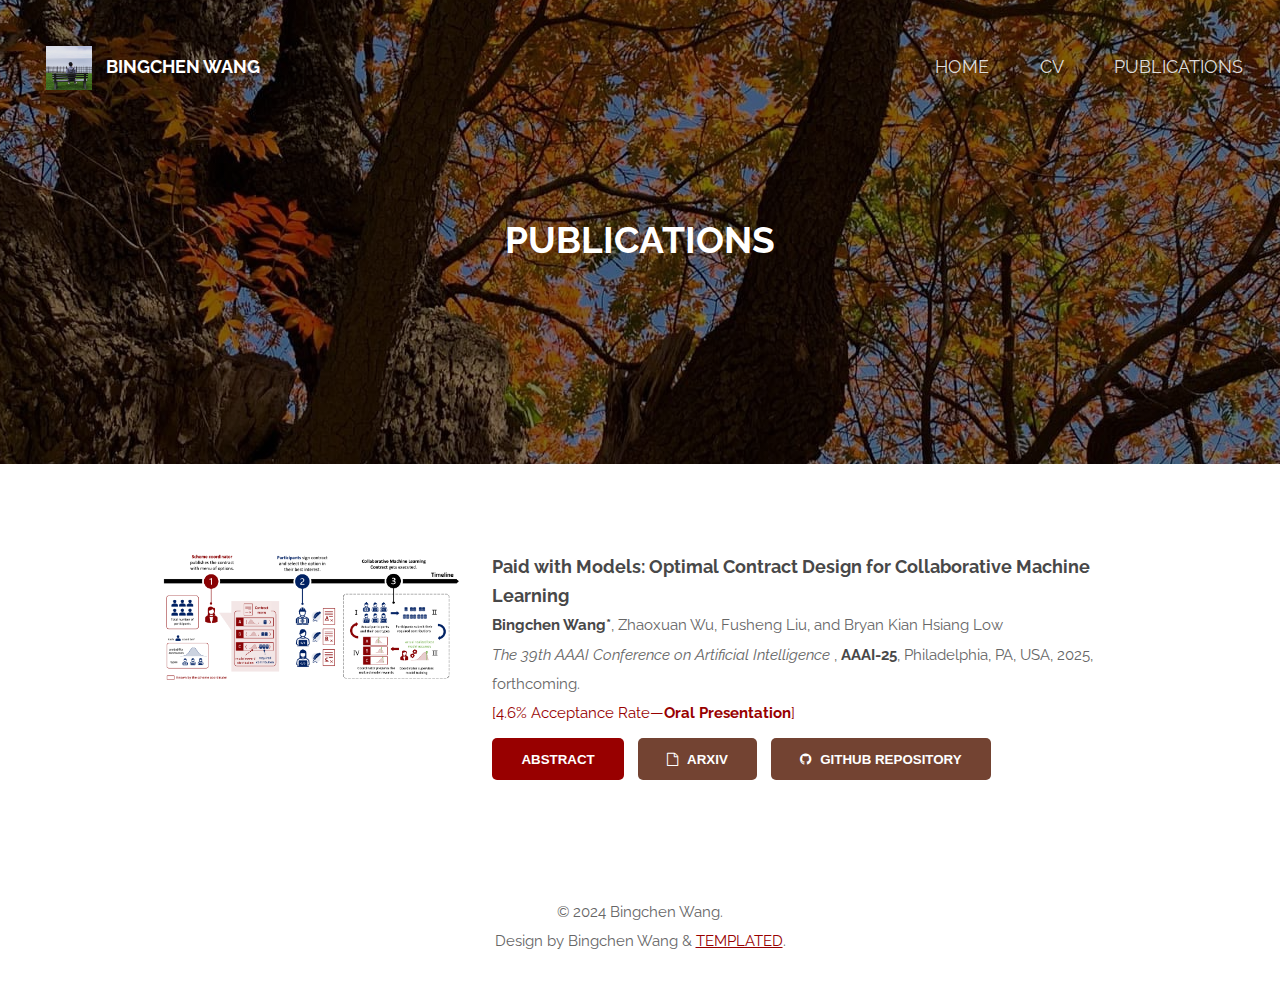
<file: publications.html>
<!DOCTYPE HTML>
<!--
	Designed by
	Bingchen Wang
	with template from

	Spatial by TEMPLATED
	templated.co @templatedco
	Released for free under the Creative Commons Attribution 3.0 license (templated.co/license)
-->
	<html>
		<head>
			<title>Bingchen Wang's Homepage</title>
			<meta charset="utf-8"><meta name="robots" content="index, follow, max-image-preview:large, max-snippet:-1, max-video-preview:-1">
			<meta name="viewport" content="width=device-width, initial-scale=1">
			<link rel="stylesheet" href="assets/css/main.css">
	</head>
	<body class="landing">
		<!-- Header -->
			<header id="header" class="alt"><h1><strong><a href="index.html"><img src="images/thumbnail.jpg" alt="Thumbnail" class="thumbnail"> Bingchen Wang</a></strong></h1>
				<nav id="nav"><ul><li><a href="index.html">Home</a></li>
						<li><a href="files/Bingchen Wang_CV.pdf">CV</a></li>
						<li><a href="publications.html">Publications</a></li>
					</ul></nav></header><a href="#menu" class="navPanelToggle"><span class="fa fa-bars"></span></a>

		<!-- Banner -->
			<section id="banner"></ul>
				<h2>Publications</h2>
			</section>
		<!-- One -->
		 	<section id="one" class="wrapper style1"><div class="container 100%">
						<div class="row 150%">
							<div class="4u 12u$(medium)">
								<img src="images/Paid with models illustration.png" alt="Profile picture" style="max-width: 100%; height: auto;">
								</div>
							<div class="8u$ 12u$(medium)">
								<header style = "font-size: larger;"><b>Paid with Models: Optimal Contract Design for Collaborative Machine Learning</b></header>
								<p><b>Bingchen Wang*</b>, Zhaoxuan Wu, Fusheng Liu, and Bryan Kian Hsiang Low <br>
								<em>The 39th AAAI Conference on Artificial Intelligence </em>, <b>AAAI-25</b>, Philadelphia, PA, USA, 2025, forthcoming.<br>
								<span style="color: #980000;">[4.6% Acceptance Rate—<b style = "color: #980000;">Oral Presentation</b>]</span> <br>
								
							    <!-- Toggle button -->
								<button onclick="toggleAbstract()" style="margin-top: 10px; margin-right: 10px; background-color: #980000; color: white; border: none; border-radius: 5px; cursor: pointer;">Abstract</button>
								
								<button onclick="window.open('https://arxiv.org/abs/2412.11122', '_blank')" 
								style="margin-top: 10px; margin-right: 10px; background-color: #734332; color: white; border: none; border-radius: 5px; cursor: pointer;">
								<i class="icon fa-file-o" style="margin-right: 5px;"></i> arXiv
								</button>

								<button onclick="window.open('https://github.com/bingchen-wang/paid-with-models', '_blank')" 
								style="margin-top: 10px; margin-right: 10px; background-color: #734332; color: white; border: none; border-radius: 5px; cursor: pointer;">
								<i class="icon fa-github" style="margin-right: 5px;"></i> GitHub Repository
								</button>
								<!-- Abstract content -->
								<div id="abstract-content" style="display: none; margin-top: 10px; padding: 10px; background-color: #f9f9f9; border-left: 4px solid #999999;">
									Collaborative machine learning (CML) provides a promising paradigm for democratizing advanced technologies by enabling cost-sharing among participants. However, the potential for rent-seeking behaviors among parties can undermine such collaborations. Contract theory presents a viable solution by rewarding participants with models of varying accuracy based on their contributions. However, unlike monetary compensation, using models as rewards introduces unique challenges, particularly due to the stochastic nature of these rewards when contribution costs are privately held information. This paper formalizes the optimal contracting problem within CML and proposes a transformation that simplifies the non-convex optimization problem into one that can be solved through convex optimization algorithms. We conduct a detailed analysis of the properties that an optimal contract must satisfy when models serve as the rewards, and we explore the potential benefits and welfare implications of these contract-driven CML schemes through numerical experiments.
								</div>
								
								</p>
							</div>
						</div>
					</div>
				</section>
		<!-- Three -- <section id="three" class="wrapper style1"><div class="container">
						<header class="major special"><h2>NEWS</h2>
							<p>Feugiat sed lorem ipsum magna</p>
						</header>
						<div class="feature-grid">
							<div class="feature">
								<div class="image rounded"><img src="images/pic04.jpg" alt="" width="169" height="169"></div>
								<div class="content">
									<header><h4>Lorem ipsum</h4>
										<p>Lorem ipsum dolor sit</p>
									</header><p>Lorem ipsum dolor sit amet, consectetur adipisicing elit. Labore esse tenetur accusantium porro omnis, unde mollitia totam sit nesciunt consectetur.</p>
								</div>
							</div>
							<div class="feature">
								<div class="image rounded"><img src="images/pic05.jpg" alt="" width="169" height="169"></div>
								<div class="content">
									<header><h4>Recusandae nemo</h4>
										<p>Ratione maiores a, commodi</p>
									</header><p>Animi mollitia optio culpa expedita. Dolorem alias minima culpa repellat. Dolores, fuga maiores ut obcaecati blanditiis, at aperiam doloremque.</p>
								</div>
							</div>
							<div class="feature">
								<div class="image rounded"><img src="images/pic06.jpg" alt="" width="169" height="169"></div>
								<div class="content">
									<header><h4>Laudantium fugit</h4>
										<p>Possimus ex reprehenderit eaque</p>
									</header><p>Maiores iusto inventore fugit architecto est iste expedita commodi sed, quasi feugiat nam neque mollitia vitae omnis, ea natus facere.</p>
								</div>
							</div>
							<div class="feature">
								<div class="image rounded"><img src="images/pic07.jpg" alt="" width="169" height="169"></div>
								<div class="content">
									<header><h4>Porro aliquam</h4>
										<p>Quaerat, excepturi eveniet laboriosam</p>
									</header><p>Vitae earum unde, autem labore voluptas ex, iste dolorum inventore natus consequatur iure similique obcaecati aut corporis hic in! Porro sed.</p>
								</div>
							</div>
						</div>
					</div>
				</section> -->
				
		<!-- Four --<section id="four" class="wrapper style3 special"><div class="container">
						<header class="major"><h2>Aenean elementum ligula</h2>
							<p>Feugiat sed lorem ipsum magna</p>
						</header><ul class="actions"><li><a href="#" class="button special big">Get in touch</a></li>
						</ul></div>
				</section>-->
		
		<!-- Footer --<footer id="footer"><div class="container">
					</header><ul class="actions"><li><a href="#" class="button special big">Get in touch</a></li>
					<ul class="icons"><li><a href="#" class="icon fa-facebook"></a></li>
						<li><a href="#" class="icon fa-twitter"></a></li>
						<li><a href="#" class="icon fa-instagram"></a></li>
						<li><a href="#" class="icon fa-linkedin"></a></li>
					</ul></div>
			</footer><div class="copyright">
			Site made with: <a href="https://templated.co/">Templated</a>
		</div> -->
		<!-- Footer -->
		 <div class="copyright">
			© 2024 Bingchen Wang. <br>
			Design by Bingchen Wang & <a href="https://templated.co/">TEMPLATED</a>.
			</div> 

		<!-- Scripts -->
			<script src="assets/js/jquery.min.js">

			</script>
			<script src="assets/js/skel.min.js">

			</script><script src="assets/js/util.js">

			</script><script src="assets/js/main.js">

			</script>

			<script>
				function toggleAbstract() {
					const abstract = document.getElementById("abstract-content");
					const button = event.target;
					if (abstract.style.display === "none") {
						abstract.style.display = "block";
						button.textContent = "Hide Abstract";
					} else {
						abstract.style.display = "none";
						button.textContent = "Abstract";
					}
				}
			</script>
			
		
		</body></html>
</file>
<file: assets/css/main.css>
@import url(font-awesome.min.css);
@import url(https://fonts.googleapis.com/css?family=Raleway:400,700);

/*
	Spatial by TEMPLATED
	templated.co @templatedco
	Released for free under the Creative Commons Attribution 3.0 license (templated.co/license)
*/

/* Reset */

	html, body, div, span, applet, object, iframe, h1, h2, h3, h4, h5, h6, p, blockquote, pre, a, abbr, acronym, address, big, cite, code, del, dfn, em, img, ins, kbd, q, s, samp, small, strike, strong, sub, sup, tt, var, b, u, i, center, dl, dt, dd, ol, ul, li, fieldset, form, label, legend, table, caption, tbody, tfoot, thead, tr, th, td, article, aside, canvas, details, embed, figure, figcaption, footer, header, hgroup, menu, nav, output, ruby, section, summary, time, mark, audio, video {
		margin: 0;
		padding: 0;
		border: 0;
		font-size: 100%;
		font: inherit;
		vertical-align: baseline;
	}
.image.fit img {
	width: 100%;
	height: auto;
}
	article, aside, details, figcaption, figure, footer, header, hgroup, menu, nav, section {
		display: block;
	}

	body {
		line-height: 1;
	}

	ol, ul {
		list-style: none;
	}

	blockquote, q {
		quotes: none;
	}

	blockquote:before, blockquote:after, q:before, q:after {
		content: '';
		content: none;
	}

	table {
		border-collapse: collapse;
		border-spacing: 0;
	}

	body {
		-webkit-text-size-adjust: none;
	}

/* Box Model */

	*, *:before, *:after {
		-moz-box-sizing: border-box;
		-webkit-box-sizing: border-box;
		box-sizing: border-box;
	}

/* Containers */

	.container {
		margin-left: auto;
		margin-right: auto;
	}

	.container.\31 25\25 {
		width: 100%;
		max-width: 100em;
		min-width: 80em;
	}

	.container.\37 5\25 {
		width: 60em;
	}

	.container.\35 0\25 {
		width: 40em;
	}

	.container.\32 5\25 {
		width: 20em;
	}

	.container {
		width: 80em;
	}

	@media screen and (max-width: 1680px) {

		.container.\31 25\25 {
			width: 100%;
			max-width: 100em;
			min-width: 80em;
		}

		.container.\37 5\25 {
			width: 60em;
		}

		.container.\35 0\25 {
			width: 40em;
		}

		.container.\32 5\25 {
			width: 20em;
		}

		.container {
			width: 80em;
		}

	}

	@media screen and (max-width: 1280px) {

		.container.\31 25\25 {
			width: 100%;
			max-width: 81.25em;
			min-width: 65em;
		}

		.container.\37 5\25 {
			width: 48.75em;
		}

		.container.\35 0\25 {
			width: 32.5em;
		}

		.container.\32 5\25 {
			width: 16.25em;
		}

		.container {
			width: 65em;
		}

	}

	@media screen and (max-width: 980px) {

		.container.\31 25\25 {
			width: 100%;
			max-width: 112.5%;
			min-width: 90%;
		}

		.container.\37 5\25 {
			width: 67.5%;
		}

		.container.\35 0\25 {
			width: 45%;
		}

		.container.\32 5\25 {
			width: 22.5%;
		}

		.container {
			width: 90%;
		}

	}

	@media screen and (max-width: 736px) {

		.container.\31 25\25 {
			width: 100%;
			max-width: 112.5%;
			min-width: 90%;
		}

		.container.\37 5\25 {
			width: 67.5%;
		}

		.container.\35 0\25 {
			width: 45%;
		}

		.container.\32 5\25 {
			width: 22.5%;
		}

		.container {
			width: 90% !important;
		}

	}

	@media screen and (max-width: 480px) {

		.container.\31 25\25 {
			width: 100%;
			max-width: 112.5%;
			min-width: 90%;
		}

		.container.\37 5\25 {
			width: 67.5%;
		}

		.container.\35 0\25 {
			width: 45%;
		}

		.container.\32 5\25 {
			width: 22.5%;
		}

		.container {
			width: 90% !important;
		}

	}

/* Grid */

	.row {
		border-bottom: solid 1px transparent;
		-moz-box-sizing: border-box;
		-webkit-box-sizing: border-box;
		box-sizing: border-box;
	}

	.row > * {
		float: left;
		-moz-box-sizing: border-box;
		-webkit-box-sizing: border-box;
		box-sizing: border-box;
	}

	.row:after, .row:before {
		content: '';
		display: block;
		clear: both;
		height: 0;
	}

	.row.uniform > * > :first-child {
		margin-top: 0;
	}

	.row.uniform > * > :last-child {
		margin-bottom: 0;
	}

	.row.\30 \25 > * {
		padding: 0 0 0 0em;
	}

	.row.\30 \25 {
		margin: 0 0 -1px 0em;
	}

	.row.uniform.\30 \25 > * {
		padding: 0em 0 0 0em;
	}

	.row.uniform.\30 \25 {
		margin: 0em 0 -1px 0em;
	}

	.row > * {
		padding: 0 0 0 2em;
	}

	.row {
		margin: 0 0 -1px -2em;
	}

	.row.uniform > * {
		padding: 2em 0 0 2em;
	}

	.row.uniform {
		margin: -2em 0 -1px -2em;
	}

	.row.\32 00\25 > * {
		padding: 0 0 0 4em;
	}

	.row.\32 00\25 {
		margin: 0 0 -1px -4em;
	}

	.row.uniform.\32 00\25 > * {
		padding: 4em 0 0 4em;
	}

	.row.uniform.\32 00\25 {
		margin: -4em 0 -1px -4em;
	}

	.row.\31 50\25 > * {
		padding: 0 0 0 3em;
	}

	.row.\31 50\25 {
		margin: 0 0 -1px -3em;
	}

	.row.uniform.\31 50\25 > * {
		padding: 3em 0 0 3em;
	}

	.row.uniform.\31 50\25 {
		margin: -3em 0 -1px -3em;
	}

	.row.\35 0\25 > * {
		padding: 0 0 0 1em;
	}

	.row.\35 0\25 {
		margin: 0 0 -1px -1em;
	}

	.row.uniform.\35 0\25 > * {
		padding: 1em 0 0 1em;
	}

	.row.uniform.\35 0\25 {
		margin: -1em 0 -1px -1em;
	}

	.row.\32 5\25 > * {
		padding: 0 0 0 0.5em;
	}

	.row.\32 5\25 {
		margin: 0 0 -1px -0.5em;
	}

	.row.uniform.\32 5\25 > * {
		padding: 0.5em 0 0 0.5em;
	}

	.row.uniform.\32 5\25 {
		margin: -0.5em 0 -1px -0.5em;
	}

	.\31 2u, .\31 2u\24 {
		width: 100%;
		clear: none;
		margin-left: 0;
	}

	.\31 1u, .\31 1u\24 {
		width: 91.6666666667%;
		clear: none;
		margin-left: 0;
	}

	.\31 0u, .\31 0u\24 {
		width: 83.3333333333%;
		clear: none;
		margin-left: 0;
	}

	.\39 u, .\39 u\24 {
		width: 75%;
		clear: none;
		margin-left: 0;
	}

	.\38 u, .\38 u\24 {
		width: 66.6666666667%;
		clear: none;
		margin-left: 0;
	}

	.\37 u, .\37 u\24 {
		width: 58.3333333333%;
		clear: none;
		margin-left: 0;
	}

	.\36 u, .\36 u\24 {
		width: 50%;
		clear: none;
		margin-left: 0;
	}

	.\35 u, .\35 u\24 {
		width: 41.6666666667%;
		clear: none;
		margin-left: 0;
	}

	.\34 u, .\34 u\24 {
		width: 33.3333333333%;
		clear: none;
		margin-left: 0;
	}

	.\33 u, .\33 u\24 {
		width: 25%;
		clear: none;
		margin-left: 0;
	}

	.\32 u, .\32 u\24 {
		width: 16.6666666667%;
		clear: none;
		margin-left: 0;
	}

	.\31 u, .\31 u\24 {
		width: 8.3333333333%;
		clear: none;
		margin-left: 0;
	}

	.\31 2u\24 + *,
	.\31 1u\24 + *,
	.\31 0u\24 + *,
	.\39 u\24 + *,
	.\38 u\24 + *,
	.\37 u\24 + *,
	.\36 u\24 + *,
	.\35 u\24 + *,
	.\34 u\24 + *,
	.\33 u\24 + *,
	.\32 u\24 + *,
	.\31 u\24 + * {
		clear: left;
	}

	.\-11u {
		margin-left: 91.66667%;
	}

	.\-10u {
		margin-left: 83.33333%;
	}

	.\-9u {
		margin-left: 75%;
	}

	.\-8u {
		margin-left: 66.66667%;
	}

	.\-7u {
		margin-left: 58.33333%;
	}

	.\-6u {
		margin-left: 50%;
	}

	.\-5u {
		margin-left: 41.66667%;
	}

	.\-4u {
		margin-left: 33.33333%;
	}

	.\-3u {
		margin-left: 25%;
	}

	.\-2u {
		margin-left: 16.66667%;
	}

	.\-1u {
		margin-left: 8.33333%;
	}

	@media screen and (max-width: 1680px) {

		.row > * {
			padding: 0 0 0 2em;
		}

		.row {
			margin: 0 0 -1px -2em;
		}

		.row.uniform > * {
			padding: 2em 0 0 2em;
		}

		.row.uniform {
			margin: -2em 0 -1px -2em;
		}

		.row.\32 00\25 > * {
			padding: 0 0 0 4em;
		}

		.row.\32 00\25 {
			margin: 0 0 -1px -4em;
		}

		.row.uniform.\32 00\25 > * {
			padding: 4em 0 0 4em;
		}

		.row.uniform.\32 00\25 {
			margin: -4em 0 -1px -4em;
		}

		.row.\31 50\25 > * {
			padding: 0 0 0 3em;
		}

		.row.\31 50\25 {
			margin: 0 0 -1px -3em;
		}

		.row.uniform.\31 50\25 > * {
			padding: 3em 0 0 3em;
		}

		.row.uniform.\31 50\25 {
			margin: -3em 0 -1px -3em;
		}

		.row.\35 0\25 > * {
			padding: 0 0 0 1em;
		}

		.row.\35 0\25 {
			margin: 0 0 -1px -1em;
		}

		.row.uniform.\35 0\25 > * {
			padding: 1em 0 0 1em;
		}

		.row.uniform.\35 0\25 {
			margin: -1em 0 -1px -1em;
		}

		.row.\32 5\25 > * {
			padding: 0 0 0 0.5em;
		}

		.row.\32 5\25 {
			margin: 0 0 -1px -0.5em;
		}

		.row.uniform.\32 5\25 > * {
			padding: 0.5em 0 0 0.5em;
		}

		.row.uniform.\32 5\25 {
			margin: -0.5em 0 -1px -0.5em;
		}

		.\31 2u\28xlarge\29, .\31 2u\24\28xlarge\29 {
			width: 100%;
			clear: none;
			margin-left: 0;
		}

		.\31 1u\28xlarge\29, .\31 1u\24\28xlarge\29 {
			width: 91.6666666667%;
			clear: none;
			margin-left: 0;
		}

		.\31 0u\28xlarge\29, .\31 0u\24\28xlarge\29 {
			width: 83.3333333333%;
			clear: none;
			margin-left: 0;
		}

		.\39 u\28xlarge\29, .\39 u\24\28xlarge\29 {
			width: 75%;
			clear: none;
			margin-left: 0;
		}

		.\38 u\28xlarge\29, .\38 u\24\28xlarge\29 {
			width: 66.6666666667%;
			clear: none;
			margin-left: 0;
		}

		.\37 u\28xlarge\29, .\37 u\24\28xlarge\29 {
			width: 58.3333333333%;
			clear: none;
			margin-left: 0;
		}

		.\36 u\28xlarge\29, .\36 u\24\28xlarge\29 {
			width: 50%;
			clear: none;
			margin-left: 0;
		}

		.\35 u\28xlarge\29, .\35 u\24\28xlarge\29 {
			width: 41.6666666667%;
			clear: none;
			margin-left: 0;
		}

		.\34 u\28xlarge\29, .\34 u\24\28xlarge\29 {
			width: 33.3333333333%;
			clear: none;
			margin-left: 0;
		}

		.\33 u\28xlarge\29, .\33 u\24\28xlarge\29 {
			width: 25%;
			clear: none;
			margin-left: 0;
		}

		.\32 u\28xlarge\29, .\32 u\24\28xlarge\29 {
			width: 16.6666666667%;
			clear: none;
			margin-left: 0;
		}

		.\31 u\28xlarge\29, .\31 u\24\28xlarge\29 {
			width: 8.3333333333%;
			clear: none;
			margin-left: 0;
		}

		.\31 2u\24\28xlarge\29 + *,
		.\31 1u\24\28xlarge\29 + *,
		.\31 0u\24\28xlarge\29 + *,
		.\39 u\24\28xlarge\29 + *,
		.\38 u\24\28xlarge\29 + *,
		.\37 u\24\28xlarge\29 + *,
		.\36 u\24\28xlarge\29 + *,
		.\35 u\24\28xlarge\29 + *,
		.\34 u\24\28xlarge\29 + *,
		.\33 u\24\28xlarge\29 + *,
		.\32 u\24\28xlarge\29 + *,
		.\31 u\24\28xlarge\29 + * {
			clear: left;
		}

		.\-11u\28xlarge\29 {
			margin-left: 91.66667%;
		}

		.\-10u\28xlarge\29 {
			margin-left: 83.33333%;
		}

		.\-9u\28xlarge\29 {
			margin-left: 75%;
		}

		.\-8u\28xlarge\29 {
			margin-left: 66.66667%;
		}

		.\-7u\28xlarge\29 {
			margin-left: 58.33333%;
		}

		.\-6u\28xlarge\29 {
			margin-left: 50%;
		}

		.\-5u\28xlarge\29 {
			margin-left: 41.66667%;
		}

		.\-4u\28xlarge\29 {
			margin-left: 33.33333%;
		}

		.\-3u\28xlarge\29 {
			margin-left: 25%;
		}

		.\-2u\28xlarge\29 {
			margin-left: 16.66667%;
		}

		.\-1u\28xlarge\29 {
			margin-left: 8.33333%;
		}

	}

	@media screen and (max-width: 1280px) {

		.row > * {
			padding: 0 0 0 1.5em;
		}

		.row {
			margin: 0 0 -1px -1.5em;
		}

		.row.uniform > * {
			padding: 1.5em 0 0 1.5em;
		}

		.row.uniform {
			margin: -1.5em 0 -1px -1.5em;
		}

		.row.\32 00\25 > * {
			padding: 0 0 0 3em;
		}

		.row.\32 00\25 {
			margin: 0 0 -1px -3em;
		}

		.row.uniform.\32 00\25 > * {
			padding: 3em 0 0 3em;
		}

		.row.uniform.\32 00\25 {
			margin: -3em 0 -1px -3em;
		}

		.row.\31 50\25 > * {
			padding: 0 0 0 2.25em;
		}

		.row.\31 50\25 {
			margin: 0 0 -1px -2.25em;
		}

		.row.uniform.\31 50\25 > * {
			padding: 2.25em 0 0 2.25em;
		}

		.row.uniform.\31 50\25 {
			margin: -2.25em 0 -1px -2.25em;
		}

		.row.\35 0\25 > * {
			padding: 0 0 0 0.75em;
		}

		.row.\35 0\25 {
			margin: 0 0 -1px -0.75em;
		}

		.row.uniform.\35 0\25 > * {
			padding: 0.75em 0 0 0.75em;
		}

		.row.uniform.\35 0\25 {
			margin: -0.75em 0 -1px -0.75em;
		}

		.row.\32 5\25 > * {
			padding: 0 0 0 0.375em;
		}

		.row.\32 5\25 {
			margin: 0 0 -1px -0.375em;
		}

		.row.uniform.\32 5\25 > * {
			padding: 0.375em 0 0 0.375em;
		}

		.row.uniform.\32 5\25 {
			margin: -0.375em 0 -1px -0.375em;
		}

		.\31 2u\28large\29, .\31 2u\24\28large\29 {
			width: 100%;
			clear: none;
			margin-left: 0;
		}

		.\31 1u\28large\29, .\31 1u\24\28large\29 {
			width: 91.6666666667%;
			clear: none;
			margin-left: 0;
		}

		.\31 0u\28large\29, .\31 0u\24\28large\29 {
			width: 83.3333333333%;
			clear: none;
			margin-left: 0;
		}

		.\39 u\28large\29, .\39 u\24\28large\29 {
			width: 75%;
			clear: none;
			margin-left: 0;
		}

		.\38 u\28large\29, .\38 u\24\28large\29 {
			width: 66.6666666667%;
			clear: none;
			margin-left: 0;
		}

		.\37 u\28large\29, .\37 u\24\28large\29 {
			width: 58.3333333333%;
			clear: none;
			margin-left: 0;
		}

		.\36 u\28large\29, .\36 u\24\28large\29 {
			width: 50%;
			clear: none;
			margin-left: 0;
		}

		.\35 u\28large\29, .\35 u\24\28large\29 {
			width: 41.6666666667%;
			clear: none;
			margin-left: 0;
		}

		.\34 u\28large\29, .\34 u\24\28large\29 {
			width: 33.3333333333%;
			clear: none;
			margin-left: 0;
		}

		.\33 u\28large\29, .\33 u\24\28large\29 {
			width: 25%;
			clear: none;
			margin-left: 0;
		}

		.\32 u\28large\29, .\32 u\24\28large\29 {
			width: 16.6666666667%;
			clear: none;
			margin-left: 0;
		}

		.\31 u\28large\29, .\31 u\24\28large\29 {
			width: 8.3333333333%;
			clear: none;
			margin-left: 0;
		}

		.\31 2u\24\28large\29 + *,
		.\31 1u\24\28large\29 + *,
		.\31 0u\24\28large\29 + *,
		.\39 u\24\28large\29 + *,
		.\38 u\24\28large\29 + *,
		.\37 u\24\28large\29 + *,
		.\36 u\24\28large\29 + *,
		.\35 u\24\28large\29 + *,
		.\34 u\24\28large\29 + *,
		.\33 u\24\28large\29 + *,
		.\32 u\24\28large\29 + *,
		.\31 u\24\28large\29 + * {
			clear: left;
		}

		.\-11u\28large\29 {
			margin-left: 91.66667%;
		}

		.\-10u\28large\29 {
			margin-left: 83.33333%;
		}

		.\-9u\28large\29 {
			margin-left: 75%;
		}

		.\-8u\28large\29 {
			margin-left: 66.66667%;
		}

		.\-7u\28large\29 {
			margin-left: 58.33333%;
		}

		.\-6u\28large\29 {
			margin-left: 50%;
		}

		.\-5u\28large\29 {
			margin-left: 41.66667%;
		}

		.\-4u\28large\29 {
			margin-left: 33.33333%;
		}

		.\-3u\28large\29 {
			margin-left: 25%;
		}

		.\-2u\28large\29 {
			margin-left: 16.66667%;
		}

		.\-1u\28large\29 {
			margin-left: 8.33333%;
		}

	}

	@media screen and (max-width: 980px) {

		.row > * {
			padding: 0 0 0 1.5em;
		}

		.row {
			margin: 0 0 -1px -1.5em;
		}

		.row.uniform > * {
			padding: 1.5em 0 0 1.5em;
		}

		.row.uniform {
			margin: -1.5em 0 -1px -1.5em;
		}

		.row.\32 00\25 > * {
			padding: 0 0 0 3em;
		}

		.row.\32 00\25 {
			margin: 0 0 -1px -3em;
		}

		.row.uniform.\32 00\25 > * {
			padding: 3em 0 0 3em;
		}

		.row.uniform.\32 00\25 {
			margin: -3em 0 -1px -3em;
		}

		.row.\31 50\25 > * {
			padding: 0 0 0 2.25em;
		}

		.row.\31 50\25 {
			margin: 0 0 -1px -2.25em;
		}

		.row.uniform.\31 50\25 > * {
			padding: 2.25em 0 0 2.25em;
		}

		.row.uniform.\31 50\25 {
			margin: -2.25em 0 -1px -2.25em;
		}

		.row.\35 0\25 > * {
			padding: 0 0 0 0.75em;
		}

		.row.\35 0\25 {
			margin: 0 0 -1px -0.75em;
		}

		.row.uniform.\35 0\25 > * {
			padding: 0.75em 0 0 0.75em;
		}

		.row.uniform.\35 0\25 {
			margin: -0.75em 0 -1px -0.75em;
		}

		.row.\32 5\25 > * {
			padding: 0 0 0 0.375em;
		}

		.row.\32 5\25 {
			margin: 0 0 -1px -0.375em;
		}

		.row.uniform.\32 5\25 > * {
			padding: 0.375em 0 0 0.375em;
		}

		.row.uniform.\32 5\25 {
			margin: -0.375em 0 -1px -0.375em;
		}

		.\31 2u\28medium\29, .\31 2u\24\28medium\29 {
			width: 100%;
			clear: none;
			margin-left: 0;
		}

		.\31 1u\28medium\29, .\31 1u\24\28medium\29 {
			width: 91.6666666667%;
			clear: none;
			margin-left: 0;
		}

		.\31 0u\28medium\29, .\31 0u\24\28medium\29 {
			width: 83.3333333333%;
			clear: none;
			margin-left: 0;
		}

		.\39 u\28medium\29, .\39 u\24\28medium\29 {
			width: 75%;
			clear: none;
			margin-left: 0;
		}

		.\38 u\28medium\29, .\38 u\24\28medium\29 {
			width: 66.6666666667%;
			clear: none;
			margin-left: 0;
		}

		.\37 u\28medium\29, .\37 u\24\28medium\29 {
			width: 58.3333333333%;
			clear: none;
			margin-left: 0;
		}

		.\36 u\28medium\29, .\36 u\24\28medium\29 {
			width: 50%;
			clear: none;
			margin-left: 0;
		}

		.\35 u\28medium\29, .\35 u\24\28medium\29 {
			width: 41.6666666667%;
			clear: none;
			margin-left: 0;
		}

		.\34 u\28medium\29, .\34 u\24\28medium\29 {
			width: 33.3333333333%;
			clear: none;
			margin-left: 0;
		}

		.\33 u\28medium\29, .\33 u\24\28medium\29 {
			width: 25%;
			clear: none;
			margin-left: 0;
		}

		.\32 u\28medium\29, .\32 u\24\28medium\29 {
			width: 16.6666666667%;
			clear: none;
			margin-left: 0;
		}

		.\31 u\28medium\29, .\31 u\24\28medium\29 {
			width: 8.3333333333%;
			clear: none;
			margin-left: 0;
		}

		.\31 2u\24\28medium\29 + *,
		.\31 1u\24\28medium\29 + *,
		.\31 0u\24\28medium\29 + *,
		.\39 u\24\28medium\29 + *,
		.\38 u\24\28medium\29 + *,
		.\37 u\24\28medium\29 + *,
		.\36 u\24\28medium\29 + *,
		.\35 u\24\28medium\29 + *,
		.\34 u\24\28medium\29 + *,
		.\33 u\24\28medium\29 + *,
		.\32 u\24\28medium\29 + *,
		.\31 u\24\28medium\29 + * {
			clear: left;
		}

		.\-11u\28medium\29 {
			margin-left: 91.66667%;
		}

		.\-10u\28medium\29 {
			margin-left: 83.33333%;
		}

		.\-9u\28medium\29 {
			margin-left: 75%;
		}

		.\-8u\28medium\29 {
			margin-left: 66.66667%;
		}

		.\-7u\28medium\29 {
			margin-left: 58.33333%;
		}

		.\-6u\28medium\29 {
			margin-left: 50%;
		}

		.\-5u\28medium\29 {
			margin-left: 41.66667%;
		}

		.\-4u\28medium\29 {
			margin-left: 33.33333%;
		}

		.\-3u\28medium\29 {
			margin-left: 25%;
		}

		.\-2u\28medium\29 {
			margin-left: 16.66667%;
		}

		.\-1u\28medium\29 {
			margin-left: 8.33333%;
		}

	}

	@media screen and (max-width: 736px) {

		.row > * {
			padding: 0 0 0 1.25em;
		}

		.row {
			margin: 0 0 -1px -1.25em;
		}

		.row.uniform > * {
			padding: 1.25em 0 0 1.25em;
		}

		.row.uniform {
			margin: -1.25em 0 -1px -1.25em;
		}

		.row.\32 00\25 > * {
			padding: 0 0 0 2.5em;
		}

		.row.\32 00\25 {
			margin: 0 0 -1px -2.5em;
		}

		.row.uniform.\32 00\25 > * {
			padding: 2.5em 0 0 2.5em;
		}

		.row.uniform.\32 00\25 {
			margin: -2.5em 0 -1px -2.5em;
		}

		.row.\31 50\25 > * {
			padding: 0 0 0 1.875em;
		}

		.row.\31 50\25 {
			margin: 0 0 -1px -1.875em;
		}

		.row.uniform.\31 50\25 > * {
			padding: 1.875em 0 0 1.875em;
		}

		.row.uniform.\31 50\25 {
			margin: -1.875em 0 -1px -1.875em;
		}

		.row.\35 0\25 > * {
			padding: 0 0 0 0.625em;
		}

		.row.\35 0\25 {
			margin: 0 0 -1px -0.625em;
		}

		.row.uniform.\35 0\25 > * {
			padding: 0.625em 0 0 0.625em;
		}

		.row.uniform.\35 0\25 {
			margin: -0.625em 0 -1px -0.625em;
		}

		.row.\32 5\25 > * {
			padding: 0 0 0 0.3125em;
		}

		.row.\32 5\25 {
			margin: 0 0 -1px -0.3125em;
		}

		.row.uniform.\32 5\25 > * {
			padding: 0.3125em 0 0 0.3125em;
		}

		.row.uniform.\32 5\25 {
			margin: -0.3125em 0 -1px -0.3125em;
		}

		.\31 2u\28small\29, .\31 2u\24\28small\29 {
			width: 100%;
			clear: none;
			margin-left: 0;
		}

		.\31 1u\28small\29, .\31 1u\24\28small\29 {
			width: 91.6666666667%;
			clear: none;
			margin-left: 0;
		}

		.\31 0u\28small\29, .\31 0u\24\28small\29 {
			width: 83.3333333333%;
			clear: none;
			margin-left: 0;
		}

		.\39 u\28small\29, .\39 u\24\28small\29 {
			width: 75%;
			clear: none;
			margin-left: 0;
		}

		.\38 u\28small\29, .\38 u\24\28small\29 {
			width: 66.6666666667%;
			clear: none;
			margin-left: 0;
		}

		.\37 u\28small\29, .\37 u\24\28small\29 {
			width: 58.3333333333%;
			clear: none;
			margin-left: 0;
		}

		.\36 u\28small\29, .\36 u\24\28small\29 {
			width: 50%;
			clear: none;
			margin-left: 0;
		}

		.\35 u\28small\29, .\35 u\24\28small\29 {
			width: 41.6666666667%;
			clear: none;
			margin-left: 0;
		}

		.\34 u\28small\29, .\34 u\24\28small\29 {
			width: 33.3333333333%;
			clear: none;
			margin-left: 0;
		}

		.\33 u\28small\29, .\33 u\24\28small\29 {
			width: 25%;
			clear: none;
			margin-left: 0;
		}

		.\32 u\28small\29, .\32 u\24\28small\29 {
			width: 16.6666666667%;
			clear: none;
			margin-left: 0;
		}

		.\31 u\28small\29, .\31 u\24\28small\29 {
			width: 8.3333333333%;
			clear: none;
			margin-left: 0;
		}

		.\31 2u\24\28small\29 + *,
		.\31 1u\24\28small\29 + *,
		.\31 0u\24\28small\29 + *,
		.\39 u\24\28small\29 + *,
		.\38 u\24\28small\29 + *,
		.\37 u\24\28small\29 + *,
		.\36 u\24\28small\29 + *,
		.\35 u\24\28small\29 + *,
		.\34 u\24\28small\29 + *,
		.\33 u\24\28small\29 + *,
		.\32 u\24\28small\29 + *,
		.\31 u\24\28small\29 + * {
			clear: left;
		}

		.\-11u\28small\29 {
			margin-left: 91.66667%;
		}

		.\-10u\28small\29 {
			margin-left: 83.33333%;
		}

		.\-9u\28small\29 {
			margin-left: 75%;
		}

		.\-8u\28small\29 {
			margin-left: 66.66667%;
		}

		.\-7u\28small\29 {
			margin-left: 58.33333%;
		}

		.\-6u\28small\29 {
			margin-left: 50%;
		}

		.\-5u\28small\29 {
			margin-left: 41.66667%;
		}

		.\-4u\28small\29 {
			margin-left: 33.33333%;
		}

		.\-3u\28small\29 {
			margin-left: 25%;
		}

		.\-2u\28small\29 {
			margin-left: 16.66667%;
		}

		.\-1u\28small\29 {
			margin-left: 8.33333%;
		}

	}

	@media screen and (max-width: 480px) {

		.row > * {
			padding: 0 0 0 1.25em;
		}

		.row {
			margin: 0 0 -1px -1.25em;
		}

		.row.uniform > * {
			padding: 1.25em 0 0 1.25em;
		}

		.row.uniform {
			margin: -1.25em 0 -1px -1.25em;
		}

		.row.\32 00\25 > * {
			padding: 0 0 0 2.5em;
		}

		.row.\32 00\25 {
			margin: 0 0 -1px -2.5em;
		}

		.row.uniform.\32 00\25 > * {
			padding: 2.5em 0 0 2.5em;
		}

		.row.uniform.\32 00\25 {
			margin: -2.5em 0 -1px -2.5em;
		}

		.row.\31 50\25 > * {
			padding: 0 0 0 1.875em;
		}

		.row.\31 50\25 {
			margin: 0 0 -1px -1.875em;
		}

		.row.uniform.\31 50\25 > * {
			padding: 1.875em 0 0 1.875em;
		}

		.row.uniform.\31 50\25 {
			margin: -1.875em 0 -1px -1.875em;
		}

		.row.\35 0\25 > * {
			padding: 0 0 0 0.625em;
		}

		.row.\35 0\25 {
			margin: 0 0 -1px -0.625em;
		}

		.row.uniform.\35 0\25 > * {
			padding: 0.625em 0 0 0.625em;
		}

		.row.uniform.\35 0\25 {
			margin: -0.625em 0 -1px -0.625em;
		}

		.row.\32 5\25 > * {
			padding: 0 0 0 0.3125em;
		}

		.row.\32 5\25 {
			margin: 0 0 -1px -0.3125em;
		}

		.row.uniform.\32 5\25 > * {
			padding: 0.3125em 0 0 0.3125em;
		}

		.row.uniform.\32 5\25 {
			margin: -0.3125em 0 -1px -0.3125em;
		}

		.\31 2u\28xsmall\29, .\31 2u\24\28xsmall\29 {
			width: 100%;
			clear: none;
			margin-left: 0;
		}

		.\31 1u\28xsmall\29, .\31 1u\24\28xsmall\29 {
			width: 91.6666666667%;
			clear: none;
			margin-left: 0;
		}

		.\31 0u\28xsmall\29, .\31 0u\24\28xsmall\29 {
			width: 83.3333333333%;
			clear: none;
			margin-left: 0;
		}

		.\39 u\28xsmall\29, .\39 u\24\28xsmall\29 {
			width: 75%;
			clear: none;
			margin-left: 0;
		}

		.\38 u\28xsmall\29, .\38 u\24\28xsmall\29 {
			width: 66.6666666667%;
			clear: none;
			margin-left: 0;
		}

		.\37 u\28xsmall\29, .\37 u\24\28xsmall\29 {
			width: 58.3333333333%;
			clear: none;
			margin-left: 0;
		}

		.\36 u\28xsmall\29, .\36 u\24\28xsmall\29 {
			width: 50%;
			clear: none;
			margin-left: 0;
		}

		.\35 u\28xsmall\29, .\35 u\24\28xsmall\29 {
			width: 41.6666666667%;
			clear: none;
			margin-left: 0;
		}

		.\34 u\28xsmall\29, .\34 u\24\28xsmall\29 {
			width: 33.3333333333%;
			clear: none;
			margin-left: 0;
		}

		.\33 u\28xsmall\29, .\33 u\24\28xsmall\29 {
			width: 25%;
			clear: none;
			margin-left: 0;
		}

		.\32 u\28xsmall\29, .\32 u\24\28xsmall\29 {
			width: 16.6666666667%;
			clear: none;
			margin-left: 0;
		}

		.\31 u\28xsmall\29, .\31 u\24\28xsmall\29 {
			width: 8.3333333333%;
			clear: none;
			margin-left: 0;
		}

		.\31 2u\24\28xsmall\29 + *,
		.\31 1u\24\28xsmall\29 + *,
		.\31 0u\24\28xsmall\29 + *,
		.\39 u\24\28xsmall\29 + *,
		.\38 u\24\28xsmall\29 + *,
		.\37 u\24\28xsmall\29 + *,
		.\36 u\24\28xsmall\29 + *,
		.\35 u\24\28xsmall\29 + *,
		.\34 u\24\28xsmall\29 + *,
		.\33 u\24\28xsmall\29 + *,
		.\32 u\24\28xsmall\29 + *,
		.\31 u\24\28xsmall\29 + * {
			clear: left;
		}

		.\-11u\28xsmall\29 {
			margin-left: 91.66667%;
		}

		.\-10u\28xsmall\29 {
			margin-left: 83.33333%;
		}

		.\-9u\28xsmall\29 {
			margin-left: 75%;
		}

		.\-8u\28xsmall\29 {
			margin-left: 66.66667%;
		}

		.\-7u\28xsmall\29 {
			margin-left: 58.33333%;
		}

		.\-6u\28xsmall\29 {
			margin-left: 50%;
		}

		.\-5u\28xsmall\29 {
			margin-left: 41.66667%;
		}

		.\-4u\28xsmall\29 {
			margin-left: 33.33333%;
		}

		.\-3u\28xsmall\29 {
			margin-left: 25%;
		}

		.\-2u\28xsmall\29 {
			margin-left: 16.66667%;
		}

		.\-1u\28xsmall\29 {
			margin-left: 8.33333%;
		}

	}

/* Basic */

	@-ms-viewport {
		width: device-width;
	}

	body {
		-ms-overflow-style: scrollbar;
	}

	@media screen and (max-width: 480px) {

		html, body {
			min-width: 320px;
		}

	}

	body {
		background: #fff;
		padding-top: 6em;
	}

		body.landing {
			padding-top: 0 !important;
		}

		@media screen and (max-width: 980px) {

			body {
				padding-top: 2em;
			}

		}

		body.is-loading *, body.is-loading *:before, body.is-loading *:after {
			-moz-animation: none !important;
			-webkit-animation: none !important;
			-ms-animation: none !important;
			animation: none !important;
			-moz-transition: none !important;
			-webkit-transition: none !important;
			-ms-transition: none !important;
			transition: none !important;
		}

/* Type */

	body {
		background-color: #fff;
		color: #666;
	}

	body, input, select, textarea {
		font-family: "Raleway", Arial, Helvetica, sans-serif;
		font-size: 13pt;
		font-weight: 400;
		line-height: 2em;
	}

		@media screen and (max-width: 1680px) {

			body, input, select, textarea {
				font-size: 11pt;
			}

		}

		@media screen and (max-width: 1280px) {

			body, input, select, textarea {
				font-size: 11pt;
			}

		}

		@media screen and (max-width: 980px) {

			body, input, select, textarea {
				font-size: 12pt;
			}

		}

		@media screen and (max-width: 736px) {

			body, input, select, textarea {
				font-size: 12pt;
			}

		}

		@media screen and (max-width: 480px) {

			body, input, select, textarea {
				font-size: 12pt;
			}

		}

	a {
		text-decoration: underline;
		color: #980000;
	}

		a:hover {
			text-decoration: none;
		}

	strong, b {
		color: #484848;
		font-weight: 700;
	}

	em, i {
		font-style: italic;
	}

	p {
		margin: 0 0 2em 0;
	}

	h1, h2, h3, h4, h5, h6 {
		color: #484848;
		font-weight: 700;
		line-height: 1em;
		margin: 0 0 1em 0;
		text-transform: uppercase;
	}

		h1 a, h2 a, h3 a, h4 a, h5 a, h6 a {
			color: inherit;
			text-decoration: none;
		}

	h2 {
		font-size: 1.75em;
		line-height: 1.5em;
	}

	h3 {
		font-size: 1.35em;
		line-height: 1.5em;
	}

	h4 {
		font-size: 1.1em;
		line-height: 1.5em;
	}

	h5 {
		font-size: 0.9em;
		line-height: 1.5em;
	}

	h6 {
		font-size: 0.7em;
		line-height: 1.5em;
	}

	sub {
		font-size: 0.8em;
		position: relative;
		top: 0.5em;
	}

	sup {
		font-size: 0.8em;
		position: relative;
		top: -0.5em;
	}

	blockquote {
		border-left: solid 4px;
		font-style: italic;
		margin: 0 0 2em 0;
		padding: 0.5em 0 0.5em 2em;
	}

	code {
		background: rgba(144, 144, 144, 0.075);
		border-radius: 4px;
		border: solid 1px;
		font-family: "Courier New", monospace;
		font-size: 0.9em;
		margin: 0 0.25em;
		padding: 0.25em 0.65em;
	}

	pre {
		-webkit-overflow-scrolling: touch;
		font-family: "Courier New", monospace;
		font-size: 0.9em;
		margin: 0 0 2em 0;
	}

		pre code {
			display: block;
			line-height: 1.75;
			padding: 1em 1.5em;
			overflow-x: auto;
		}

	hr {
		border: 0;
		border-bottom: solid 1px rgba(144, 144, 144, 0.25);
		margin: 2em 0;
	}

		hr.major {
			margin: 3em 0;
		}

	.align-left {
		text-align: left;
	}

	.align-center {
		text-align: center;
	}

	.align-right {
		text-align: right;
	}

/* Box */

	.box {
		border-radius: 4px;
		border: solid 1px rgba(144, 144, 144, 0.25);
		margin-bottom: 2em;
		padding: 1.5em;
	}

		.box > :last-child,
		.box > :last-child > :last-child,
		.box > :last-child > :last-child > :last-child {
			margin-bottom: 0;
		}

		.box.alt {
			border: 0;
			border-radius: 0;
			padding: 0;
		}

/* Button */

	input[type="submit"],
	input[type="reset"],
	input[type="button"],
	button,
	.button {
		-moz-appearance: none;
		-webkit-appearance: none;
		-ms-appearance: none;
		appearance: none;
		-moz-transition: background-color 0.2s ease-in-out, color 0.2s ease-in-out;
		-webkit-transition: background-color 0.2s ease-in-out, color 0.2s ease-in-out;
		-ms-transition: background-color 0.2s ease-in-out, color 0.2s ease-in-out;
		transition: background-color 0.2s ease-in-out, color 0.2s ease-in-out;
		background-color: #323037;
		border-radius: 4px;
		color: #ffffff !important;
		border: 0;
		cursor: pointer;
		display: inline-block;
		font-weight: 700;
		height: 3.15em;
		line-height: 3.25em;
		padding: 0 2.2em;
		text-align: center;
		text-decoration: none;
		text-transform: uppercase;
		white-space: nowrap;
	}

		input[type="submit"]:hover,
		input[type="reset"]:hover,
		input[type="button"]:hover,
		button:hover,
		.button:hover {
			background-color: #3e3c45;
		}

		input[type="submit"]:active,
		input[type="reset"]:active,
		input[type="button"]:active,
		button:active,
		.button:active {
			background-color: #262429;
		}

		input[type="submit"].icon,
		input[type="reset"].icon,
		input[type="button"].icon,
		button.icon,
		.button.icon {
			padding-left: 1.35em;
		}

			input[type="submit"].icon:before,
			input[type="reset"].icon:before,
			input[type="button"].icon:before,
			button.icon:before,
			.button.icon:before {
				margin-right: 0.5em;
			}

		input[type="submit"].fit,
		input[type="reset"].fit,
		input[type="button"].fit,
		button.fit,
		.button.fit {
			display: block;
			margin: 0 0 1em 0;
			width: 100%;
		}

		input[type="submit"].small,
		input[type="reset"].small,
		input[type="button"].small,
		button.small,
		.button.small {
			font-size: 0.8em;
		}

		input[type="submit"].big,
		input[type="reset"].big,
		input[type="button"].big,
		button.big,
		.button.big {
			font-size: 1.35em;
		}

		input[type="submit"].disabled, input[type="submit"]:disabled,
		input[type="reset"].disabled,
		input[type="reset"]:disabled,
		input[type="button"].disabled,
		input[type="button"]:disabled,
		button.disabled,
		button:disabled,
		.button.disabled,
		.button:disabled {
			-moz-pointer-events: none;
			-webkit-pointer-events: none;
			-ms-pointer-events: none;
			pointer-events: none;
			background-color: #666 !important;
			box-shadow: inset 0 -0.15em 0 0 rgba(0, 0, 0, 0.15);
			color: #fff !important;
			cursor: default;
			opacity: 0.25;
		}

		input[type="submit"].alt,
		input[type="reset"].alt,
		input[type="button"].alt,
		button.alt,
		.button.alt {
			background-color: transparent;
			box-shadow: inset 0 0 0 2px rgba(144, 144, 144, 0.25);
			color: #484848 !important;
		}

			input[type="submit"].alt:hover,
			input[type="reset"].alt:hover,
			input[type="button"].alt:hover,
			button.alt:hover,
			.button.alt:hover {
				background-color: rgba(144, 144, 144, 0.075);
			}

			input[type="submit"].alt:active,
			input[type="reset"].alt:active,
			input[type="button"].alt:active,
			button.alt:active,
			.button.alt:active {
				background-color: rgba(144, 144, 144, 0.2);
			}

			input[type="submit"].alt.icon:before,
			input[type="reset"].alt.icon:before,
			input[type="button"].alt.icon:before,
			button.alt.icon:before,
			.button.alt.icon:before {
				color: #aaa;
			}

		input[type="submit"].special,
		input[type="reset"].special,
		input[type="button"].special,
		button.special,
		.button.special {
			background-color: #980000;
			color: #ffffff !important;
		}

			input[type="submit"].special:hover,
			input[type="reset"].special:hover,
			input[type="button"].special:hover,
			button.special:hover,
			.button.special:hover {
				background-color: #f44066;
			}

			input[type="submit"].special:active,
			input[type="reset"].special:active,
			input[type="button"].special:active,
			button.special:active,
			.button.special:active {
				background-color: #f21040;
			}

		@media screen and (max-width: 480px) {

			input[type="submit"],
			input[type="reset"],
			input[type="button"],
			button,
			.button {
				padding: 0;
			}

		}

/* Feature */

	.feature-grid {
		position: relative;
	}

		.feature-grid:after {
			clear: both;
			content: '';
			display: block;
		}

		.feature-grid .feature {
			display: inline-block;
			float: left;
			margin-bottom: 3em;
			width: 50%;
		}

			.feature-grid .feature .content {
				width: 60%;
			}

			.feature-grid .feature .image {
				width: 30%;
			}

				.feature-grid .feature .image img {
					display: inline;
					max-width: 100%;
				}

			.feature-grid .feature:nth-child(odd) .content, .feature-grid .feature:nth-child(odd) .image {
				float: right;
				margin-right: 5%;
				text-align: right;
			}

			.feature-grid .feature:nth-child(even) .content, .feature-grid .feature:nth-child(even) .image {
				float: left;
				margin-left: 5%;
				text-align: left;
			}

		@media screen and (max-width: 1280px) {

			.feature-grid .feature {
				margin-bottom: 2em;
			}

		}

		@media screen and (max-width: 980px) {

			.feature-grid .feature {
				display: block;
				width: 100%;
			}

				.feature-grid .feature .content {
					width: 65%;
				}

				.feature-grid .feature .image {
					margin-left: 0 !important;
					margin-right: 0 !important;
				}

		}

		@media screen and (max-width: 736px) {

			.feature-grid .feature {
				margin-bottom: 1em;
			}

		}

		@media screen and (max-width: 480px) {

			.feature-grid .feature .content,
			.feature-grid .feature .image {
				display: block;
				margin-left: 0 !important;
				margin-right: 0 !important;
				text-align: center !important;
				width: 100%;
			}

			.feature-grid .feature .image {
				margin-bottom: 1em;
			}

		}

/* Form */

	form {
		margin: 0 0 2em 0;
	}

	label {
		color: #484848;
		display: block;
		font-size: 0.9em;
		font-weight: 700;
		margin: 0 0 1em 0;
	}

	input[type="text"],
	input[type="password"],
	input[type="email"],
	select,
	textarea {
		-moz-appearance: none;
		-webkit-appearance: none;
		-ms-appearance: none;
		appearance: none;
		background: rgba(144, 144, 144, 0.075);
		border-radius: 4px;
		border: none;
		border: solid 1px rgba(144, 144, 144, 0.25);
		color: inherit;
		display: block;
		outline: 0;
		padding: 0 1em;
		text-decoration: none;
		width: 100%;
	}

		input[type="text"]:invalid,
		input[type="password"]:invalid,
		input[type="email"]:invalid,
		select:invalid,
		textarea:invalid {
			box-shadow: none;
		}

		input[type="text"]:focus,
		input[type="password"]:focus,
		input[type="email"]:focus,
		select:focus,
		textarea:focus {
			border-color: #f32853;
			box-shadow: 0 0 0 1px #f32853;
		}

	.select-wrapper {
		text-decoration: none;
		text-decoration: none;
		display: block;
		position: relative;
	}

		.select-wrapper:before {
			-moz-osx-font-smoothing: grayscale;
			-webkit-font-smoothing: antialiased;
			font-family: FontAwesome;
			font-style: normal;
			font-weight: normal;
			text-transform: none !important;
		}

		.select-wrapper:before {
			content: '\f078';
			color: rgba(144, 144, 144, 0.25);
			display: block;
			height: 2.75em;
			line-height: 2.75em;
			pointer-events: none;
			position: absolute;
			right: 0;
			text-align: center;
			top: 0;
			width: 2.75em;
		}

		.select-wrapper select::-ms-expand {
			display: none;
		}

	input[type="text"],
	input[type="password"],
	input[type="email"],
	select {
		height: 2.75em;
	}

	textarea {
		padding: 0.75em 1em;
	}

	input[type="checkbox"],
	input[type="radio"] {
		-moz-appearance: none;
		-webkit-appearance: none;
		-ms-appearance: none;
		appearance: none;
		display: block;
		float: left;
		margin-right: -2em;
		opacity: 0;
		width: 1em;
		z-index: -1;
	}

		input[type="checkbox"] + label,
		input[type="radio"] + label {
			text-decoration: none;
			color: #666;
			cursor: pointer;
			display: inline-block;
			font-size: 1em;
			font-weight: 400;
			padding-left: 2.4em;
			padding-right: 0.75em;
			position: relative;
		}

			input[type="checkbox"] + label:before,
			input[type="radio"] + label:before {
				-moz-osx-font-smoothing: grayscale;
				-webkit-font-smoothing: antialiased;
				font-family: FontAwesome;
				font-style: normal;
				font-weight: normal;
				text-transform: none !important;
			}

			input[type="checkbox"] + label:before,
			input[type="radio"] + label:before {
				background: rgba(144, 144, 144, 0.075);
				border-radius: 4px;
				border: solid 1px rgba(144, 144, 144, 0.25);
				content: '';
				display: inline-block;
				height: 1.65em;
				left: 0;
				line-height: 1.58125em;
				position: absolute;
				text-align: center;
				top: 0;
				width: 1.65em;
			}

		input[type="checkbox"]:checked + label:before,
		input[type="radio"]:checked + label:before {
			content: '\f00c';
			background: #323037;
			border-color: #323037;
			color: #ffffff;
		}

		input[type="checkbox"]:focus + label:before,
		input[type="radio"]:focus + label:before {
			border-color: #f32853;
			box-shadow: 0 0 0 1px #f32853;
		}

	input[type="checkbox"] + label:before {
		border-radius: 4px;
	}

	input[type="radio"] + label:before {
		border-radius: 100%;
	}

	::-webkit-input-placeholder {
		opacity: 1.0;
		color: #aaa !important;
	}

	:-moz-placeholder {
		opacity: 1.0;
		color: #aaa !important;
	}

	::-moz-placeholder {
		opacity: 1.0;
		color: #aaa !important;
	}

	:-ms-input-placeholder {
		opacity: 1.0;
		color: #aaa !important;
	}

	.formerize-placeholder {
		opacity: 1.0;
		color: #aaa !important;
	}

/* Icon */

	.icon {
		text-decoration: none;
		border-bottom: none;
		position: relative;
	}

		.icon:before {
			-moz-osx-font-smoothing: grayscale;
			-webkit-font-smoothing: antialiased;
			font-family: FontAwesome;
			font-style: normal;
			font-weight: normal;
			text-transform: none !important;
		}

		.icon > .label {
			display: none;
		}

/* Image */

	.image {
		border-radius: 4px;
		border: 0;
		display: inline-block;
		position: relative;
	}

		.image img {
			border-radius: 4px;
			display: block;
		}

		.image.left, .image.right {
			max-width: 40%;
		}

			.image.left img, .image.right img {
				width: 100%;
			}

		.image.left {
			float: left;
			padding: 0 1.5em 1em 0;
			top: 0.25em;
		}

		.image.right {
			float: right;
			padding: 0 0 1em 1.5em;
			top: 0.25em;
		}

		.image.fit {
			display: block;
			margin: 0 0 2em 0;
			width: 100%;
		}

			.image.fit img {
				width: 100%;
			}

		.image.rounded {
			border-radius: 100%;
		}

			.image.rounded img {
				border: solid 0.5em rgba(144, 144, 144, 0.25);
				border-radius: 100%;
			}

		.image.captioned {
			border-radius: 0;
			margin-bottom: 4em;
		}

			.image.captioned img {
				border-radius: 0;
			}

			.image.captioned h3 {
				background-color: #fff;
				box-shadow: 0px 0.0375em 0.125em 0px rgba(0, 0, 0, 0.15);
				display: block;
				padding: 2em 1em;
			}

			@media screen and (max-width: 736px) {

				.image.captioned {
					margin-bottom: 2em;
				}

					.image.captioned h3 {
						padding: 1em;
					}

			}

		.image.main {
			display: block;
			margin: 0 0 3em 0;
			width: 100%;
		}

			.image.main img {
				width: 100%;
			}
/* Hidden Text*/
	.hidden-text{
		text-align: center;
		color: #fff;
	}

/* List */

	ol {
		list-style: decimal;
		margin: 0 0 2em 0;
		padding-left: 1.25em;
	}

		ol li {
			padding-left: 0.25em;
		}

	ul {
		list-style: disc;
		margin: 0 0 2em 0;
		padding-left: 1em;
	}

		ul li {
			padding-left: 0.5em;
		}

		ul.alt {
			list-style: none;
			padding-left: 0;
		}

			ul.alt li {
				border-top: solid 1px rgba(144, 144, 144, 0.25);
				padding: 0.5em 0;
			}

				ul.alt li:first-child {
					border-top: 0;
					padding-top: 0;
				}

		ul.icons {
			cursor: default;
			list-style: none;
			padding-left: 0;
		}

			ul.icons li {
				display: inline-block;
				padding: 0 1em 0 0;
			}

				ul.icons li:last-child {
					padding-right: 0;
				}

				ul.icons li .icon:before {
					font-size: 2em;
				}

		ul.actions {
			cursor: default;
			list-style: none;
			padding-left: 0;
		}

			ul.actions li {
				display: inline-block;
				padding: 0 1em 0 0;
				vertical-align: middle;
			}

				ul.actions li:last-child {
					padding-right: 0;
				}

			ul.actions.small li {
				padding: 0 0.5em 0 0;
			}

			ul.actions.vertical li {
				display: block;
				padding: 1em 0 0 0;
			}

				ul.actions.vertical li:first-child {
					padding-top: 0;
				}

				ul.actions.vertical li > * {
					margin-bottom: 0;
				}

			ul.actions.vertical.small li {
				padding: 0.5em 0 0 0;
			}

				ul.actions.vertical.small li:first-child {
					padding-top: 0;
				}

			ul.actions.fit {
				display: table;
				margin-left: -1em;
				padding: 0;
				table-layout: fixed;
				width: calc(100% + 1em);
			}

				ul.actions.fit li {
					display: table-cell;
					padding: 0 0 0 1em;
				}

					ul.actions.fit li > * {
						margin-bottom: 0;
					}

				ul.actions.fit.small {
					margin-left: -0.5em;
					width: calc(100% + 0.5em);
				}

					ul.actions.fit.small li {
						padding: 0 0 0 0.5em;
					}

			@media screen and (max-width: 480px) {

				ul.actions {
					margin: 0 0 2em 0;
				}

					ul.actions li {
						padding: 1em 0 0 0;
						display: block;
						text-align: center;
						width: 100%;
					}

						ul.actions li:first-child {
							padding-top: 0;
						}

						ul.actions li > * {
							width: 100%;
							margin: 0 !important;
						}

							ul.actions li > *.icon:before {
								margin-left: -2em;
							}

					ul.actions.small li {
						padding: 0.5em 0 0 0;
					}

						ul.actions.small li:first-child {
							padding-top: 0;
						}

			}

	dl {
		margin: 0 0 2em 0;
	}

		dl dt {
			display: block;
			font-weight: 700;
			margin: 0 0 1em 0;
		}

		dl dd {
			margin-left: 2em;
		}

/* Section/Article */

	section.special, article.special {
		text-align: center;
	}

	header p {
		color: #aaa;
		position: relative;
		margin: 0 0 1.5em 0;
		text-transform: uppercase;
	}

	header h2 + p {
		font-size: 1.25em;
		margin-top: -1em;
		line-height: 1.5em;
	}

	header h3 + p {
		font-size: 1.1em;
		margin-top: -0.8em;
		line-height: 1.5em;
	}

	header h4 + p,
	header h5 + p,
	header h6 + p {
		font-size: 0.9em;
		margin-top: -0.6em;
		line-height: 1.5em;
	}

	header.major {
		margin: 0 0 6em 0;
	}

		header.major h2 {
			font-size: 3em;
		}

		header.major h2, header.major h3, header.major h4, header.major h5, header.major h6 {
			display: inline-block;
			margin: 0 0 0.8em;
		}

		header.major p {
			font-size: 1.7em;
			margin-bottom: 0;
		}

	@media screen and (max-width: 1280px) {

		header.major {
			margin-bottom: 4em;
		}

			header.major h2 {
				font-size: 2.5em;
			}

			header.major p {
				font-size: 1.3em;
			}

	}

	@media screen and (max-width: 980px) {

		header.major h2 {
			font-size: 2em;
		}

		header.major p {
			font-size: 1.1em;
		}

	}

	@media screen and (max-width: 736px) {

		header.major {
			margin-bottom: 2em;
		}

	}

	@media screen and (max-width: 480px) {

		header.major h2 {
			font-size: 1.75em;
		}

	}

/* Table */

	.table-wrapper {
		-webkit-overflow-scrolling: touch;
		overflow-x: auto;
	}

	table {
		margin: 0 0 2em 0;
		width: 100%;
	}

		table tbody tr {
			border: solid 1px rgba(144, 144, 144, 0.25);
			border-left: 0;
			border-right: 0;
		}

			table tbody tr:nth-child(2n + 1) {
				background-color: rgba(144, 144, 144, 0.075);
			}

		table td {
			padding: 0.75em 0.75em;
		}

		table th {
			color: #484848;
			font-size: 0.9em;
			font-weight: 700;
			padding: 0 0.75em 0.75em 0.75em;
			text-align: left;
		}

		table thead {
			border-bottom: solid 2px rgba(144, 144, 144, 0.25);
		}

		table tfoot {
			border-top: solid 2px rgba(144, 144, 144, 0.25);
		}

		table.alt {
			border-collapse: separate;
		}

			table.alt tbody tr td {
				border: solid 1px rgba(144, 144, 144, 0.25);
				border-left-width: 0;
				border-top-width: 0;
			}

				table.alt tbody tr td:first-child {
					border-left-width: 1px;
				}

			table.alt tbody tr:first-child td {
				border-top-width: 1px;
			}

			table.alt thead {
				border-bottom: 0;
			}

			table.alt tfoot {
				border-top: 0;
			}

/* Wrapper */

	body.is-touch .wrapper.style3 {
		background-attachment: scroll;
	}

	.wrapper {
		padding: 6em 0 4em 0;
	}

		.wrapper > .inner {
			margin: 0 auto;
			width: 60em;
		}

		.wrapper.style2 {
			background-color: #f6f6f6;
		}

		.wrapper.style3 {
			background-attachment: fixed;
			background-image: url("images/overlay.png"), url("../../images/IMG_9033.JPG");
			background-position: center center;
			background-size: cover;
		}

			.wrapper.style3 header.major {
				margin-bottom: 3em;
			}

				.wrapper.style3 header.major h2 {
					color: #ffffff;
				}

				@media screen and (max-width: 1280px) {

					.wrapper.style3 header.major {
						margin-bottom: 2em;
					}

				}

		@media screen and (max-width: 980px) {

			.wrapper {
				padding: 4em 0 2em 0;
			}

		}

		@media screen and (max-width: 736px) {

			.wrapper {
				padding: 3em 0 1em 0;
			}

		}

		@media screen and (max-width: 480px) {

			.wrapper {
				padding: 2em 0 0.1em 0;
			}

		}

/* Header */

	#header {
		background-color: #fff;
		border-bottom: solid 1px rgba(144, 144, 144, 0.25);
		box-shadow: 0px 0.0375em 0.125em 0px rgba(0, 0, 0, 0.05);
		color: #484848;
		cursor: default;
		font-size: 1.25em;
		height: 4.5em;
		left: 0;
		line-height: 4.4em;
		position: fixed;
		text-transform: uppercase;
		top: 0;
		width: 100%;
		z-index: 10000;
		z-index: 10001;
	}
	#header > .hidden-text {
		display: none; /* Show the text */
	}
		#header h1 {
			color: #484848;
			font-weight: 400;
			height: inherit;
			left: 1.25em;
			line-height: inherit;
			margin: 0;
			padding: 0;
			position: absolute;
			top: 0;
		}

		#header nav {
			height: inherit;
			line-height: inherit;
			position: absolute;
			right: 1.25em;
			top: 0;
			vertical-align: middle;
		}

			#header nav ul {
				list-style: none;
				margin: 0;
				padding-left: 0;
			}

				#header nav ul li {
					border-radius: 4px;
					display: inline-block;
					margin-left: 2.5em;
					padding-left: 0;
				}

					#header nav ul li a {
						-moz-transition: color 0.2s ease-in-out;
						-webkit-transition: color 0.2s ease-in-out;
						-ms-transition: color 0.2s ease-in-out;
						transition: color 0.2s ease-in-out;
						color: #666;
						display: inline-block;
						text-decoration: none;
					}

						#header nav ul li a:hover {
							color: #484848;
						}

					#header nav ul li:first-child {
						margin-left: 0;
					}

					#header nav ul li .button {
						border-color: rgba(144, 144, 144, 0.25);
						box-shadow: none;
						height: 3em;
						line-height: 2.9em;
						margin-bottom: 0;
						padding: 0 1.5em;
						position: relative;
						top: -0.075em;
						vertical-align: middle;
					}

		#header .container {
			position: relative;
		}

			#header .container h1 {
				left: 0;
			}

			#header .container nav {
				right: 0;
			}

		#header.alt {
			background-color: transparent;
			border: 0;
			box-shadow: none;
			height: 3.25em;
			line-height: 3.25em;
			position: absolute;
		}

			#header.alt h1 {
				color: #ffffff;
				left: 2.5em;
				top: 2em;
			}

				#header.alt h1 a {
					color: #FFF;
				}

			#header.alt nav {
				right: 2em;
				top: 2em;
			}

				#header.alt nav a {
					color: #ddd;
				}

					#header.alt nav a:active, #header.alt nav a:hover {
						color: #FFF;
					}

			#header.alt .button {
				border-color: rgba(255, 255, 255, 0.5);
				color: #ffffff !important;
			}

		@media screen and (max-width: 980px) {

			#header > .hidden-text {
				padding-left: 10%;
				display: block; /* Show the text */
			}
			#header > *:not(.hidden-text) {
				display: none; /* Hide other elements except h1 and the hidden-text */
			}
		}

/* Menu */

	.navPanelToggle {
		text-decoration: none;
		text-decoration: none;
		height: 100%;
		left: 0;
		position: absolute;
		top: 0;
		width: 100%;
		display: none;
	}

		.navPanelToggle:before {
			-moz-osx-font-smoothing: grayscale;
			-webkit-font-smoothing: antialiased;
			font-family: FontAwesome;
			font-style: normal;
			font-weight: normal;
			text-transform: none !important;
		}

		@media screen and (max-width: 980px) {

			.navPanelToggle {
				display: block;
			}

		}

		.navPanelToggle *:before {
			background: rgba(144, 144, 144, 0.65);
			border-radius: 4px;
			color: #fff;
			display: block;
			font-size: 16px;
			height: 2.25em;
			left: 0.5em;
			line-height: 2.25em;
			position: absolute;
			text-align: center;
			top: 0.5em;
			width: 3.5em;
		}

	#navPanel {
		-moz-transform: translateX(-20em);
		-webkit-transform: translateX(-20em);
		-ms-transform: translateX(-20em);
		transform: translateX(-20em);
		-moz-transition: -moz-transform 0.5s ease, visibility 0.5s;
		-webkit-transition: -webkit-transform 0.5s ease, visibility 0.5s;
		-ms-transition: -ms-transform 0.5s ease, visibility 0.5s;
		transition: transform 0.5s ease, visibility 0.5s;
		-webkit-overflow-scrolling: touch;
		visibility: hidden;
		overflow-y: auto;
		position: fixed;
		left: 0;
		top: 0;
		background: #222;
		color: #fff;
		height: 100%;
		max-width: 80%;
		width: 20em;
		padding: 0.5em 1.25em;
		text-transform: uppercase;
	}

		#navPanel ul {
			list-style: none;
			margin: 0;
			padding: 0;
		}

			#navPanel ul li {
				padding: 0;
			}

				#navPanel ul li:first-child a:not(.button), #navPanel ul li:first-child span:not(.button) {
					border-top: 0;
				}

				#navPanel ul li a:not(.button),
				#navPanel ul li span:not(.button) {
					border-top: solid 1px #555;
					color: #fff;
					display: block;
					padding: 0.75em 0;
					text-decoration: none;
				}

		#navPanel .button {
			width: 100%;
		}

		#navPanel .close {
			text-decoration: none;
			-moz-transition: color 0.2s ease-in-out;
			-webkit-transition: color 0.2s ease-in-out;
			-ms-transition: color 0.2s ease-in-out;
			transition: color 0.2s ease-in-out;
			-webkit-tap-highlight-color: transparent;
			border: 0;
			color: #484848;
			cursor: pointer;
			display: block;
			height: 4em;
			padding-right: 1.25em;
			position: absolute;
			right: 0;
			text-align: right;
			top: 0;
			vertical-align: middle;
			width: 5em;
		}

			#navPanel .close:before {
				-moz-osx-font-smoothing: grayscale;
				-webkit-font-smoothing: antialiased;
				font-family: FontAwesome;
				font-style: normal;
				font-weight: normal;
				text-transform: none !important;
			}

			#navPanel .close:before {
				content: '\f00d';
				width: 3em;
				height: 3em;
				line-height: 3em;
				display: block;
				position: absolute;
				right: 0;
				top: 0;
				text-align: center;
			}

			#navPanel .close:hover {
				color: inherit;
			}

			@media screen and (max-width: 736px) {

				#navPanel .close {
					height: 4em;
					line-height: 4em;
				}

			}

		#navPanel.visible {
			-moz-transform: translateX(0);
			-webkit-transform: translateX(0);
			-ms-transform: translateX(0);
			transform: translateX(0);
			box-shadow: 0 0 1.5em 0 rgba(0, 0, 0, 0.2);
			visibility: visible;
		}

/* Thumbnail*/
.thumbnail {
			width: 2.5em; /* Adjust thumbnail width */
            height: auto; /* Maintain aspect ratio */
			vertical-align: middle;
			margin-right: 10px;
}

/* Banner */

	body.is-touch #banner {
		background-attachment: scroll;
	}

	#banner {
		padding: 6em 0 1em 0;
		background-attachment: fixed;
		background-image: linear-gradient(rgba(0, 0, 0, 0.5), rgba(0, 0, 0, 0.5)), url("../../images/IMG_9033.JPG"); 
		background-position: left 50% bottom 25%;
		background-size: center;
		line-height: 1.75;
		text-align: center;
	}

		#banner:last-child {
			margin-bottom: 0;
		}

		#banner h2 {
			color: #ffffff;
			display: inline-block;
			font-size: 3.5em;
			line-height: 1.35;
			margin-top: 0.3em;
		}

		#banner p {
			color: #aaa;
			font-size: 1.5em;
			margin-bottom: 1.75em;
			text-transform: uppercase;
		}

		@media screen and (max-width: 1280px) {

			#banner {
				padding: 14em 0 11em 0;
			}

				#banner h2 {
					font-size: 2.5em;
				}

		}

		@media screen and (max-width: 980px) {

			#banner {
				padding: 9em 0 7em 0;
			}

		}

		@media screen and (max-width: 736px) {

			#banner {
				padding: 6em 2em 6em 2em;
			}

				#banner br {
					display: none;
				}

				#banner h2 {
					font-size: 2.25em;
				}

				#banner p {
					font-size: 1.25em;
				}

		}

		@media screen and (max-width: 480px) {

			#banner {
				padding: 4em 2em 4em 2em;
			}

		}


/* Banner-Small */

body.is-touch #banner-small {
	background-attachment: scroll;
}

#banner-small {
	padding: 8em 0 1em 0;
	background-attachment: fixed;
	background-image: linear-gradient(rgba(0, 0, 0, 0.5), rgba(0, 0, 0, 0.5)), url("../../images/IMG_9033.JPG"); 
	background-position: left 50% bottom 25%;
	background-size: center;
	line-height: 1.75;
	text-align: center;
}

	#banner-small:last-child {
		margin-bottom: 0;
	}

	#banner-small h2 {
		color: #ffffff;
		display: inline-block;
		font-size: 3.5em;
		line-height: 1.35;
		margin-top: 0.3em;
	}

	#banner-small p {
		color: #aaa;
		font-size: 1.5em;
		margin-bottom: 1.75em;
		text-transform: uppercase;
	}

	@media screen and (max-width: 1280px) {

		#banner-small {
			padding: 8em 0 1em 0;
		}

			#banner-small h2 {
				font-size: 2.5em;
			}

	}

	@media screen and (max-width: 980px) {

		#banner-small {
			padding: 8em 0 1em 0;
		}

	}

	@media screen and (max-width: 736px) {

		#banner-small {
			padding: 8em 2em 1em 2em;
		}

			#banner-small br {
				display: none;
			}

			#banner-small h2 {
				font-size: 2.25em;
			}

			#banner-small p {
				font-size: 1.25em;
			}

	}

	@media screen and (max-width: 480px) {

		#banner-small {
			padding: 8em 2em 1em 2em;
		}

	}

/* Main */

	#main {
		padding-top: 4em;
	}

		@media screen and (max-width: 736px) {

			#main {
				padding-top: 2em;
			}

		}

/* Footer */

	#footer {
		padding: 8em 0 6em 0;
		background: #f6f6f6;
		color: #aaa;
		text-align: center;
	}

		#footer a {
			-moz-transition: color 0.2s ease-in-out;
			-webkit-transition: color 0.2s ease-in-out;
			-ms-transition: color 0.2s ease-in-out;
			transition: color 0.2s ease-in-out;
			color: #aaa;
			text-decoration: none;
		}

			#footer a:active, #footer a:hover {
				color: #666;
			}

		#footer .icons {
			font-size: 1.5em;

		}

			#footer .icons li {
				padding-right: 2.5em;
			}

				#footer .icons li:last-child {
					padding-right: 0;
				}

		.copyright {
			margin: 2em 0;
			padding: 0;
			text-align: center;
		}

			.copyright {
				border-left: solid 1px rgba(144, 144, 144, 0.25);
				display: inline-block;
				list-style: none;
				margin-left: 1.5em;
				padding-left: 1.5em;
			}

				.copyright{
					width: 100%;
					border-left: 0;
					margin-left: 0;
					padding-left: 0;
				}

		@media screen and (max-width: 980px) {

			#footer {
				padding: 6em 0 4em 0;
			}

		}

		@media screen and (max-width: 736px) {

			#footer {
				padding: 3em 0 2em 0;
			}

				#footer .icons {
					font-size: 1em;
				}

		}

		@media screen and (max-width: 480px) {

			#footer {
				padding: 3em 0 1em 0;
			}

				.copyright {
					border-left: 0;
					display: block;
					margin: 0;
					padding: 0;
				}

		}
</file>
